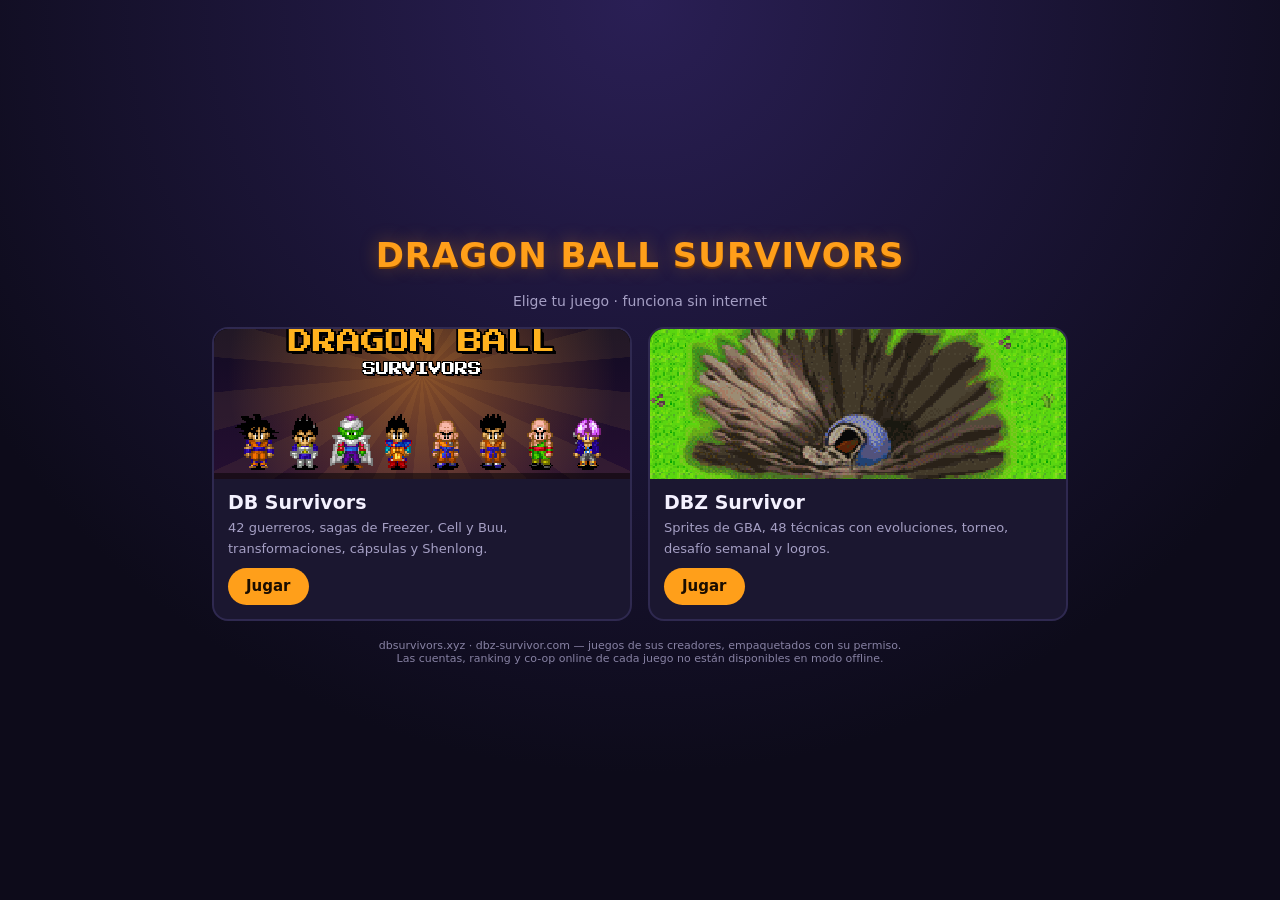
<file: app/src/main/assets/www/launcher/index.html>
<!doctype html>
<html lang="es">
<head>
<meta charset="utf-8">
<meta name="viewport" content="width=device-width,initial-scale=1,maximum-scale=1,user-scalable=no,viewport-fit=cover">
<title>Dragon Ball Survivors Collection</title>
<style>
  :root { --bg:#0d0b1a; --card:#1b1730; --accent:#ff9f1a; --txt:#f4f1ff; --muted:#a59fc4; }
  * { box-sizing:border-box; -webkit-tap-highlight-color:transparent; }
  html,body { margin:0; height:100%; background:radial-gradient(circle at 50% 0%, #2a1f55 0%, var(--bg) 70%); color:var(--txt);
    font-family:system-ui,-apple-system,"Segoe UI",Roboto,sans-serif; user-select:none; }
  main { min-height:100%; display:flex; flex-direction:column; align-items:center; justify-content:center; gap:18px;
    padding:max(16px,env(safe-area-inset-top)) 16px max(16px,env(safe-area-inset-bottom)); }
  h1 { margin:0; font-size:clamp(20px,5vw,34px); letter-spacing:1px; text-align:center; color:var(--accent);
    text-shadow:0 2px 0 #7a3c00, 0 0 18px rgba(255,159,26,.35); }
  p.sub { margin:0; color:var(--muted); font-size:14px; text-align:center; }
  .grid { display:flex; flex-wrap:wrap; gap:16px; justify-content:center; width:100%; max-width:900px; }
  a.game { flex:1 1 280px; max-width:420px; display:flex; flex-direction:column; text-decoration:none; color:inherit;
    background:var(--card); border:2px solid #2f2950; border-radius:16px; overflow:hidden; transition:transform .12s, border-color .12s; }
  a.game:active { transform:scale(.97); border-color:var(--accent); }
  .pic { height:150px; background:#000 center/cover no-repeat; image-rendering:pixelated; }
  .info { padding:12px 14px 14px; }
  .info b { display:block; font-size:19px; margin-bottom:4px; }
  .info span { color:var(--muted); font-size:13px; line-height:1.4; }
  .info .play { color:#1a0d00; font-size:15px; }
  @media (max-height:500px) { .pic { height:95px; } main { gap:10px; } }
  .play { margin-top:10px; display:inline-block; background:var(--accent); color:#1a0d00; font-weight:700; padding:8px 18px; border-radius:999px; }
  footer { color:var(--muted); font-size:11px; text-align:center; opacity:.8; }
</style>
</head>
<body>
<main>
  <h1>DRAGON BALL SURVIVORS</h1>
  <p class="sub">Elige tu juego · funciona sin internet</p>
  <div class="grid">
    <a class="game" data-host="dbsurvivors">
      <div class="pic" style="background-image:url('img/dbsurvivors.png')"></div>
      <div class="info"><b>DB Survivors</b>
        <span>42 guerreros, sagas de Freezer, Cell y Buu, transformaciones, cápsulas y Shenlong.</span><br>
        <span class="play">Jugar</span></div>
    </a>
    <a class="game" data-host="dbzsurvivor">
      <div class="pic" style="background-image:url('img/dbzsurvivor.png')"></div>
      <div class="info"><b>DBZ Survivor</b>
        <span>Sprites de GBA, 48 técnicas con evoluciones, torneo, desafío semanal y logros.</span><br>
        <span class="play">Jugar</span></div>
    </a>
  </div>
  <footer>dbsurvivors.xyz · dbz-survivor.com — juegos de sus creadores, empaquetados con su permiso.<br>
    Las cuentas, ranking y co-op online de cada juego no están disponibles en modo offline.</footer>
</main>
<script>
  // Cada juego vive en su propio origen (su guardado no se mezcla con el del otro)
  const suffix = location.hostname.replace(/^[^.]+/, '');   // ".offline"
  const port = location.port ? ':' + location.port : '';
  for (const a of document.querySelectorAll('a.game'))
    a.href = location.protocol + '//' + a.dataset.host + suffix + port + '/';
</script>
</body>
</html>
</file>
